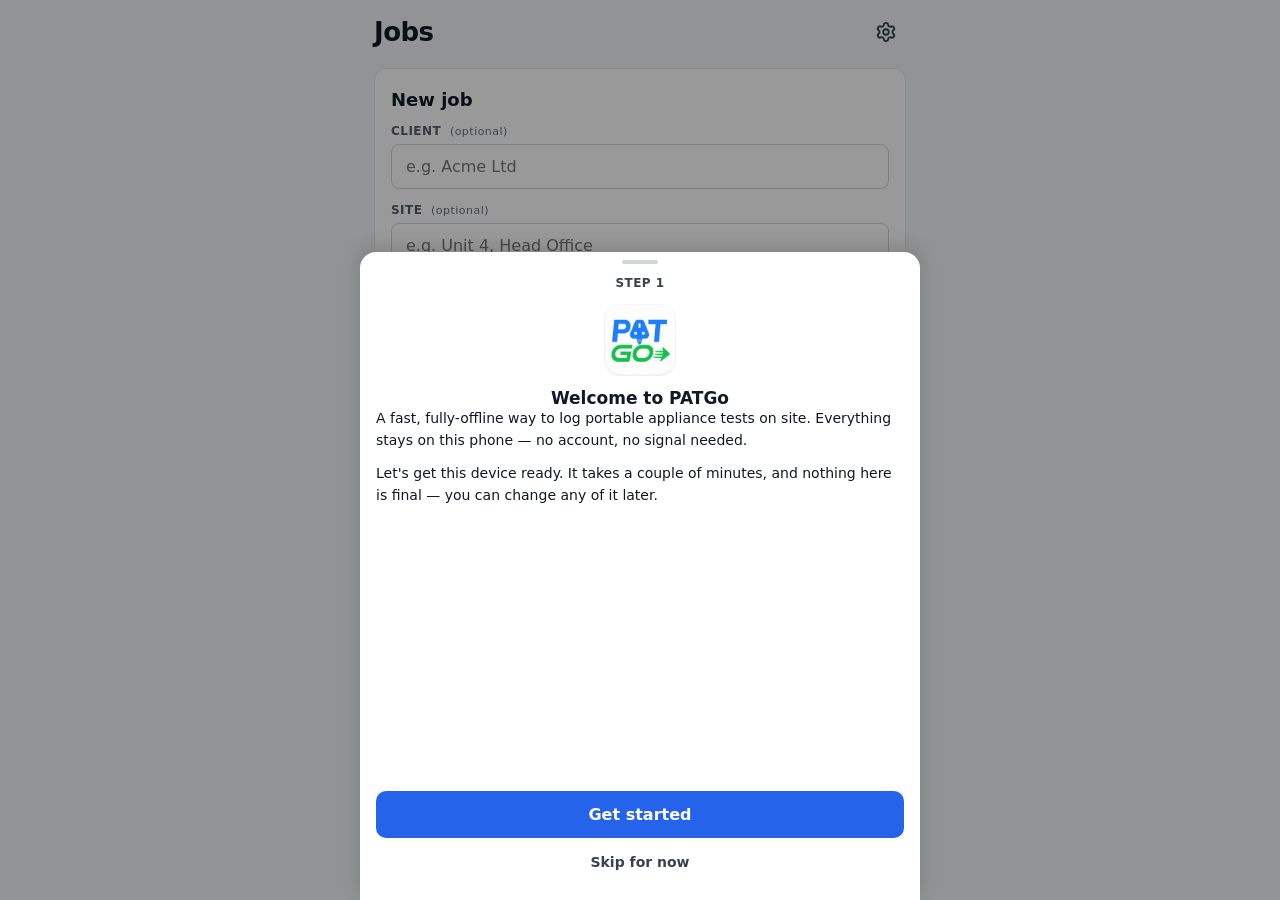
<file: index.html>
<!DOCTYPE html>
<!-- PATGo PWA — (c) 2026 Peter Birchley. All rights reserved. -->
<html lang="en-GB">
<head>
  <meta charset="UTF-8">
  <meta name="viewport" content="width=device-width, initial-scale=1.0, viewport-fit=cover, user-scalable=no">
  <meta name="theme-color" content="#2563eb" media="(prefers-color-scheme: light)">
  <meta name="theme-color" content="#1e3a8a" media="(prefers-color-scheme: dark)">
  <meta name="apple-mobile-web-app-capable" content="yes">
  <meta name="apple-mobile-web-app-status-bar-style" content="black-translucent">
  <meta name="apple-mobile-web-app-title" content="PATGo">
  <meta name="mobile-web-app-capable" content="yes">
  <link rel="manifest" href="manifest.webmanifest">
  <!-- V109: the tab icon is the plug on its own (the two-line logo is a blur at
       16 px); the home-screen icon keeps the full logo at iOS's 180 px. -->
  <link rel="icon" href="favicon.ico" sizes="16x16 32x32 48x48">
  <link rel="apple-touch-icon" href="apple-touch-icon.png">
  <title>PATGo</title>
  <link rel="stylesheet" href="styles.css">
</head>
<body>
  <div id="app"></div>
  <!-- V120: the one screen-reader announcer. OUTSIDE #app on purpose: render() rebuilds #app
       wholesale, and a live region only speaks reliably if it already exists when its text changes. -->
  <div id="sr-announcer" class="sr-only" aria-live="polite" aria-atomic="true"></div>
  <!-- v22: app.js fully split into single-concern modules. ORDER MATTERS —
       load top to bottom; later files may call functions defined earlier.
       data/state/utils/storage → feature files → render → events → boot.
       boot.js runs the startup block and MUST stay LAST. -->
  <script src="config.js"></script>
  <!-- v71: data.js — the static tables split out of config.js. MUST load here,
       after config.js and BEFORE state.js: state.js seeds itemTypes and
       failReasons from DEFAULT_ITEM_TYPES / DEFAULT_FAIL_REASONS in its
       top-level initialiser, which runs at load. -->
  <script src="data.js"></script>
  <script src="state.js"></script>
  <script src="utils.js"></script>
  <script src="icons.js"></script>   <!-- V115: icon() — before anything that draws -->
  <script src="storage.js"></script>
  <script src="clients.js"></script>
  <!-- v66: instruments.js — the test-instrument list, its CRUD and its two
       settings renders. Placed immediately after clients.js because it is the
       same kind of thing (a managed list of records with its own persistence and
       settings UI) and, like clients, storage.js's load()/save() call into it.
       Every cross-file call resolves at call time, so the position is a
       readability choice, not a load-order constraint. -->
  <script src="instruments.js"></script>
  <script src="sqp.js"></script>
  <script src="multipick.js"></script>
  <script src="feedback.js"></script>
  <script src="bugreport.js"></script>
  <script src="photos.js"></script>
  <script src="csv.js"></script>
  <script src="backup.js"></script>
  <!-- V105: snapshots.js — daily on-phone copies (S14). Optional subsystem:
       typeof-guarded wherever it is called, never probed at boot. -->
  <script src="snapshots.js"></script>
  <!-- V106: reset.js — Reset this phone (Stage 10 part 2). Optional subsystem:
       typeof-guarded wherever it is called, never probed at boot. -->
  <script src="reset.js"></script>
  <script src="session.js"></script>
  <!-- v70: settings-actions.js — the save/reset handlers behind the Settings
       screens, extracted from session.js. Sits immediately after its parent
       file. Every cross-file call resolves at call time, so the position is a
       readability choice, not a load-order constraint. -->
  <script src="settings-actions.js"></script>
  <script src="setup.js"></script>
  <script src="tour.js"></script>
  <!-- v70: onboarding.js — the first-run wizard and the example-session seed,
       extracted from session.js. Placed next to tour.js, the walkthrough the
       wizard can hand off to on its final step. -->
  <script src="onboarding.js"></script>
  <!-- v30: vendored PDF engine (jsPDF + autotable, MIT — see THIRD-PARTY-LICENSES.txt).
       v51: NO LONGER loaded here. These ~350 KB libs only matter when a PDF report
       is produced, so loading them on every cold start was wasted startup cost. They
       remain in sw.js's ASSETS precache (downloaded at SW install, served from cache)
       and are injected on first report by loadReportEngine() in report.js — so
       reports still work fully offline from first install. -->
  <script src="report.js"></script>
  <script src="pdfpreview.js"></script>
  <script src="exportall.js"></script>   <!-- V125: Export everything (optional, MAP rule 6) -->
  <script src="render-core.js"></script>
  <!-- v72: the review screens (Overview, Edit Session, Retest Reminders, Reports
       and the shared photo markup) split out of render-core.js. Nothing here
       runs at load and nothing is read at load, so this position is a
       readability choice — it sits with the other render files. -->
  <script src="render-review.js"></script>
  <script src="render-settings.js"></script>
  <!-- v73: the read-only help screens (About + changelog, Glossary, Contact, the
       bug-sheet markup and the cloud-prep stubs) split out of render-settings.js.
       Declares one top-level const, GLOSSARY_GROUPS, read only inside a function
       body — so like render-review.js this position is a readability choice. -->
  <script src="render-help.js"></script>
  <!-- v79: cloud sign-in. Optional subsystem: every call into it is
       typeof-guarded and boot wraps cloudBoot(). After report.js (it reuses
       _injectScriptOnce to lazy-load supabase.umd.js) and before boot.js. -->
  <script src="cloud.js"></script>
  <!-- v80: sync. v81: push and pull. Optional subsystem like cloud.js; right after it
       because it asks cloud.js who is signed in. boot wraps syncBoot(). -->
  <script src="sync.js"></script>
  <!-- V127: the plan — trial end, grace, the lock. Optional subsystem: every
       call into it is typeof-guarded and fails open; boot wraps planBoot().
       After sync.js, which must follow cloud.js directly (16n);
       plan.js only asks cloud.js who is signed in, at run time. -->
  <script src="plan.js"></script>
  <!-- V149: every job knows its business — New job's "For:", the Business page.
       Optional subsystem (MAP rule 6): every call into it is typeof-guarded;
       without it a job names no business and gets the default, as V148 did. -->
  <script src="business.js"></script>
  <!-- v65: HID barcode scanner. Placed with the other input-handling files and
       AFTER the render files, because a scan writes into fields those render —
       and before events.js/dispatch.js purely so the three document-level
       capture listeners read together. boot.js arms it. -->
  <script src="scanner.js"></script>
  <script src="events.js"></script>
  <script src="dispatch.js"></script>
  <script src="boot.js"></script>
</body>
</html>
</file>
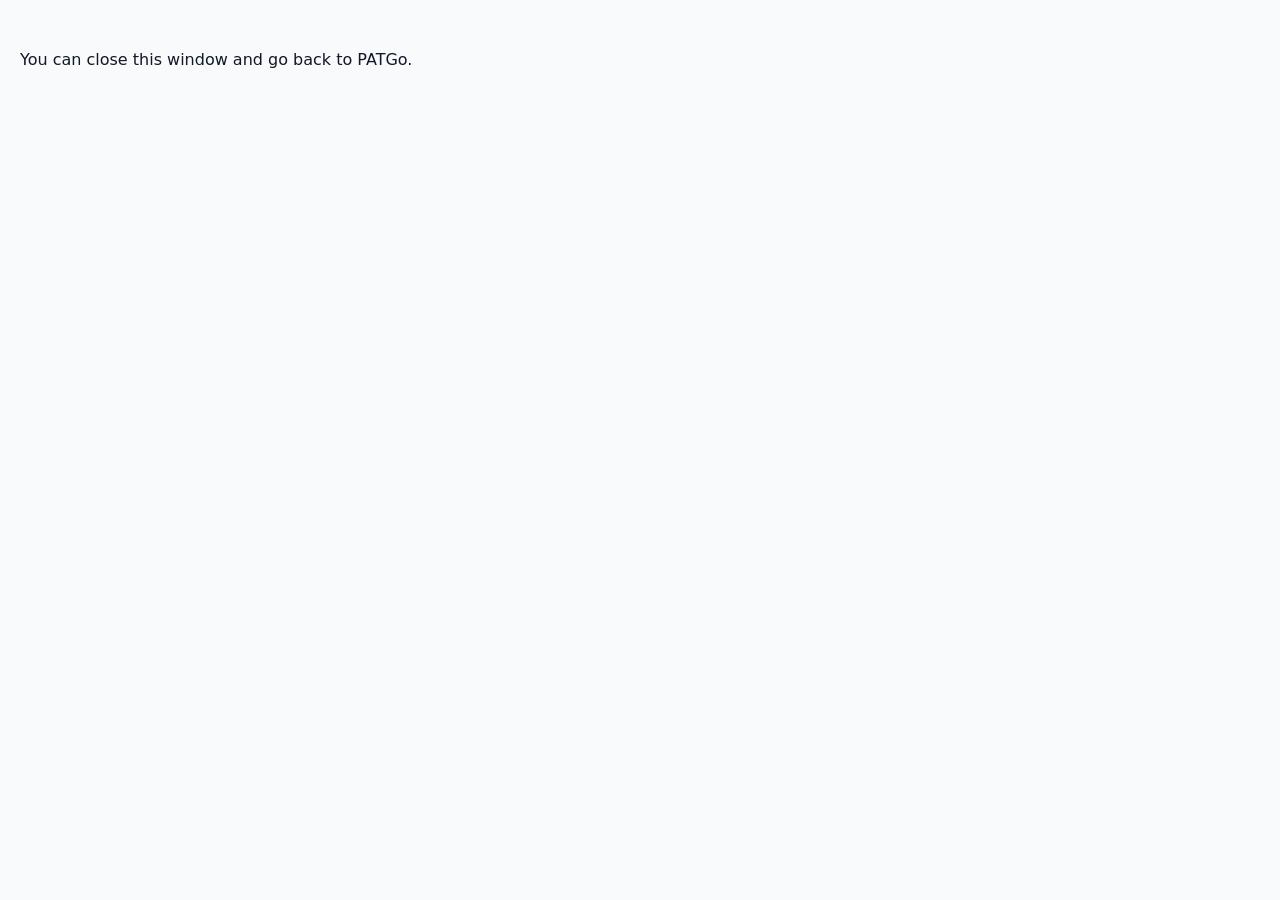
<file: billing-done.html>
<!DOCTYPE html>
<!-- PATGo PWA — billing-done.html (V142: where Stripe's window comes back to)
     (c) 2026 Peter Birchley. All rights reserved.
     Unauthorised use, reproduction, or distribution prohibited. See LICENSE.txt.

     Stripe's payment page or billing page returns here, inside the window PATGo
     opened, with ?result=paid, cancelled or portal. This page tells the app that
     opened it (only our own origin) how it went, and closes. It carries no card,
     no plan and no Stripe id: whether someone has paid is only ever read from the
     database, which the server writes after Stripe tells it (plan.js
     billingReturned). Nothing is stored here and nothing is sent anywhere else. -->
<html lang="en-GB">
<head>
  <meta charset="UTF-8">
  <meta name="viewport" content="width=device-width, initial-scale=1.0, viewport-fit=cover">
  <meta name="robots" content="noindex">
  <meta name="referrer" content="no-referrer">
  <title>PATGo</title>
  <style>
    :root { color-scheme: light dark; }
    body { margin: 0; padding: 32px 20px; font: 16px/1.5 -apple-system, system-ui, sans-serif;
           background: #f9fafb; color: #111827; }
    @media (prefers-color-scheme: dark) { body { background: #0f172a; color: #e5e7eb; } }
  </style>
</head>
<body>
  <p id="m">Finishing…</p>
  <script>
  (function () {
    'use strict';
    var r = '';
    try { r = new URLSearchParams(location.search).get('result') || ''; } catch (e) {}
    if (['paid', 'cancelled', 'portal'].indexOf(r) === -1) r = '';
    try { history.replaceState(null, '', location.pathname); } catch (e) {}
    var msg = { type: 'patgo-billing-return', result: r };
    try { if (window.opener && !window.opener.closed) window.opener.postMessage(msg, location.origin); } catch (e) {}
    try {
      if (typeof BroadcastChannel === 'function') {
        var ch = new BroadcastChannel('patgo-billing-return');
        ch.postMessage(msg);
        setTimeout(function () { try { ch.close(); } catch (e) {} }, 1000);
      }
    } catch (e) {}
    var m = document.getElementById('m');
    m.textContent = r === 'paid' ? 'Payment done — going back to PATGo…'
      : r === 'cancelled' ? 'No payment taken — going back to PATGo…'
      : 'Going back to PATGo…';
    setTimeout(function () {
      try { window.close(); } catch (e) {}
      m.textContent = 'You can close this window and go back to PATGo.';
    }, 400);
  })();
  </script>
</body>
</html>
</file>
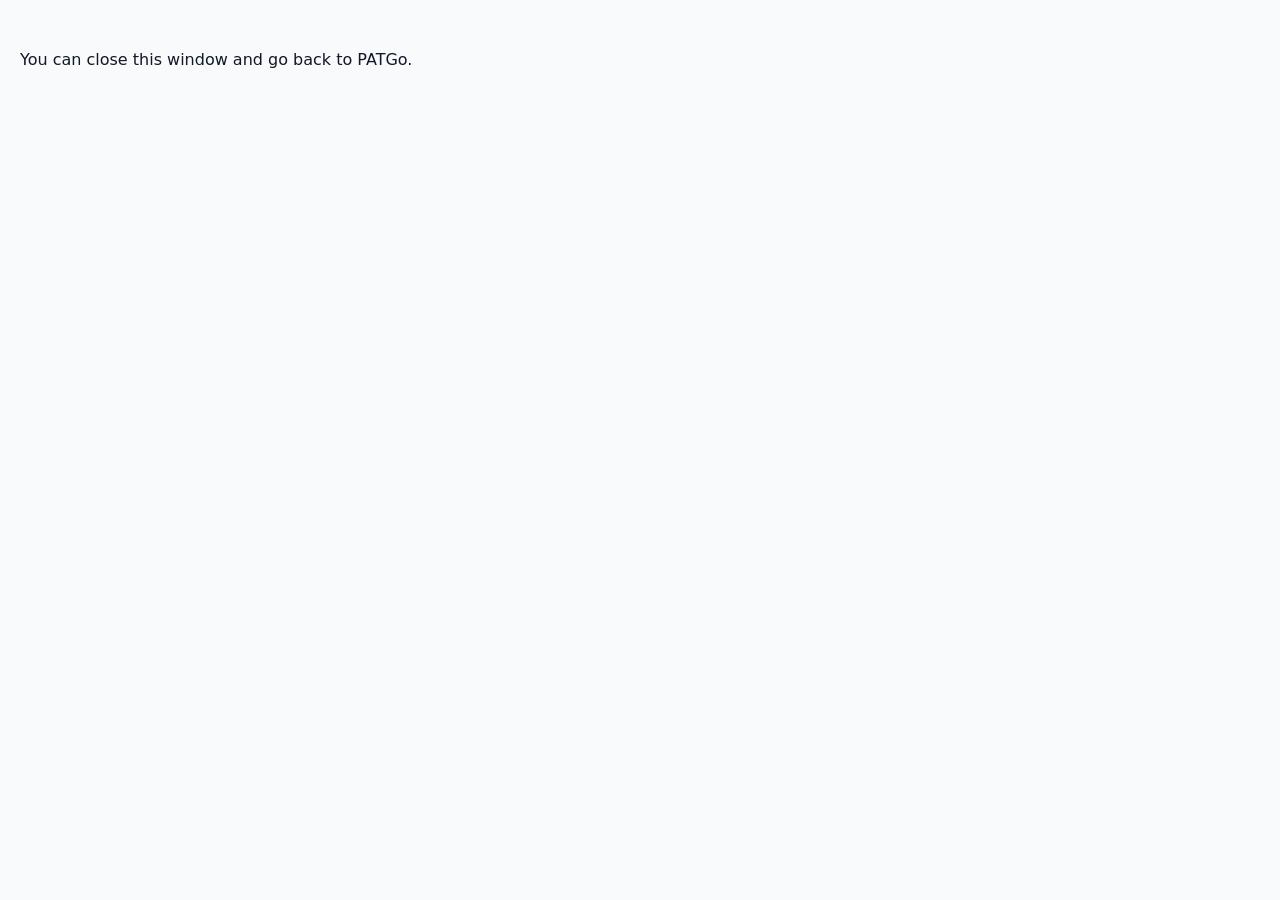
<file: signin-done.html>
<!DOCTYPE html>
<!-- PATGo PWA — signin-done.html (V140: where the Google window comes back to)
     (c) 2026 Peter Birchley. All rights reserved.
     Unauthorised use, reproduction, or distribution prohibited. See LICENSE.txt.

     Google (via Supabase) returns here, inside the window PATGo opened. This page
     hands what came back — the session in the #fragment, or an error — to the
     app that opened it, wipes the address bar, and closes. The app checks the
     sender is our own origin and that a Google tap is waiting (cloud.js
     cloudGoogleReturn). Nothing is stored here and nothing is sent anywhere else.
     It must be listed in Supabase → Auth → URL Configuration → Redirect URLs. -->
<html lang="en-GB">
<head>
  <meta charset="UTF-8">
  <meta name="viewport" content="width=device-width, initial-scale=1.0, viewport-fit=cover">
  <meta name="robots" content="noindex">
  <meta name="referrer" content="no-referrer">
  <title>PATGo</title>
  <style>
    :root { color-scheme: light dark; }
    body { margin: 0; padding: 32px 20px; font: 16px/1.5 -apple-system, system-ui, sans-serif;
           background: #f9fafb; color: #111827; }
    @media (prefers-color-scheme: dark) { body { background: #0f172a; color: #e5e7eb; } }
  </style>
</head>
<body>
  <p id="m">Finishing…</p>
  <script>
  (function () {
    'use strict';
    // Only these are passed on; anything else in the address is ignored.
    var KEYS = ['access_token', 'refresh_token', 'expires_in', 'expires_at', 'token_type', 'type',
                'error', 'error_code', 'error_description'];
    var params = {};
    function take(str) {
      try {
        new URLSearchParams(str).forEach(function (v, k) {
          if (KEYS.indexOf(k) !== -1 && !(k in params)) params[k] = v;
        });
      } catch (e) {}
    }
    take(location.hash.slice(1));
    take(location.search.slice(1));
    try { history.replaceState(null, '', location.pathname); } catch (e) {}   // wipe the tokens from the address
    var msg = { type: 'patgo-google-return', params: params };
    try { if (window.opener && !window.opener.closed) window.opener.postMessage(msg, location.origin); } catch (e) {}
    try {
      if (typeof BroadcastChannel === 'function') {
        var ch = new BroadcastChannel('patgo-google-return');
        ch.postMessage(msg);
        setTimeout(function () { try { ch.close(); } catch (e) {} }, 1000);
      }
    } catch (e) {}
    var m = document.getElementById('m');
    m.textContent = params.error || params.error_code
      ? 'Google didn’t finish. Go back to PATGo to see why.'
      : 'Done — going back to PATGo…';
    setTimeout(function () {
      try { window.close(); } catch (e) {}
      m.textContent = 'You can close this window and go back to PATGo.';
    }, 400);
  })();
  </script>
</body>
</html>
</file>
